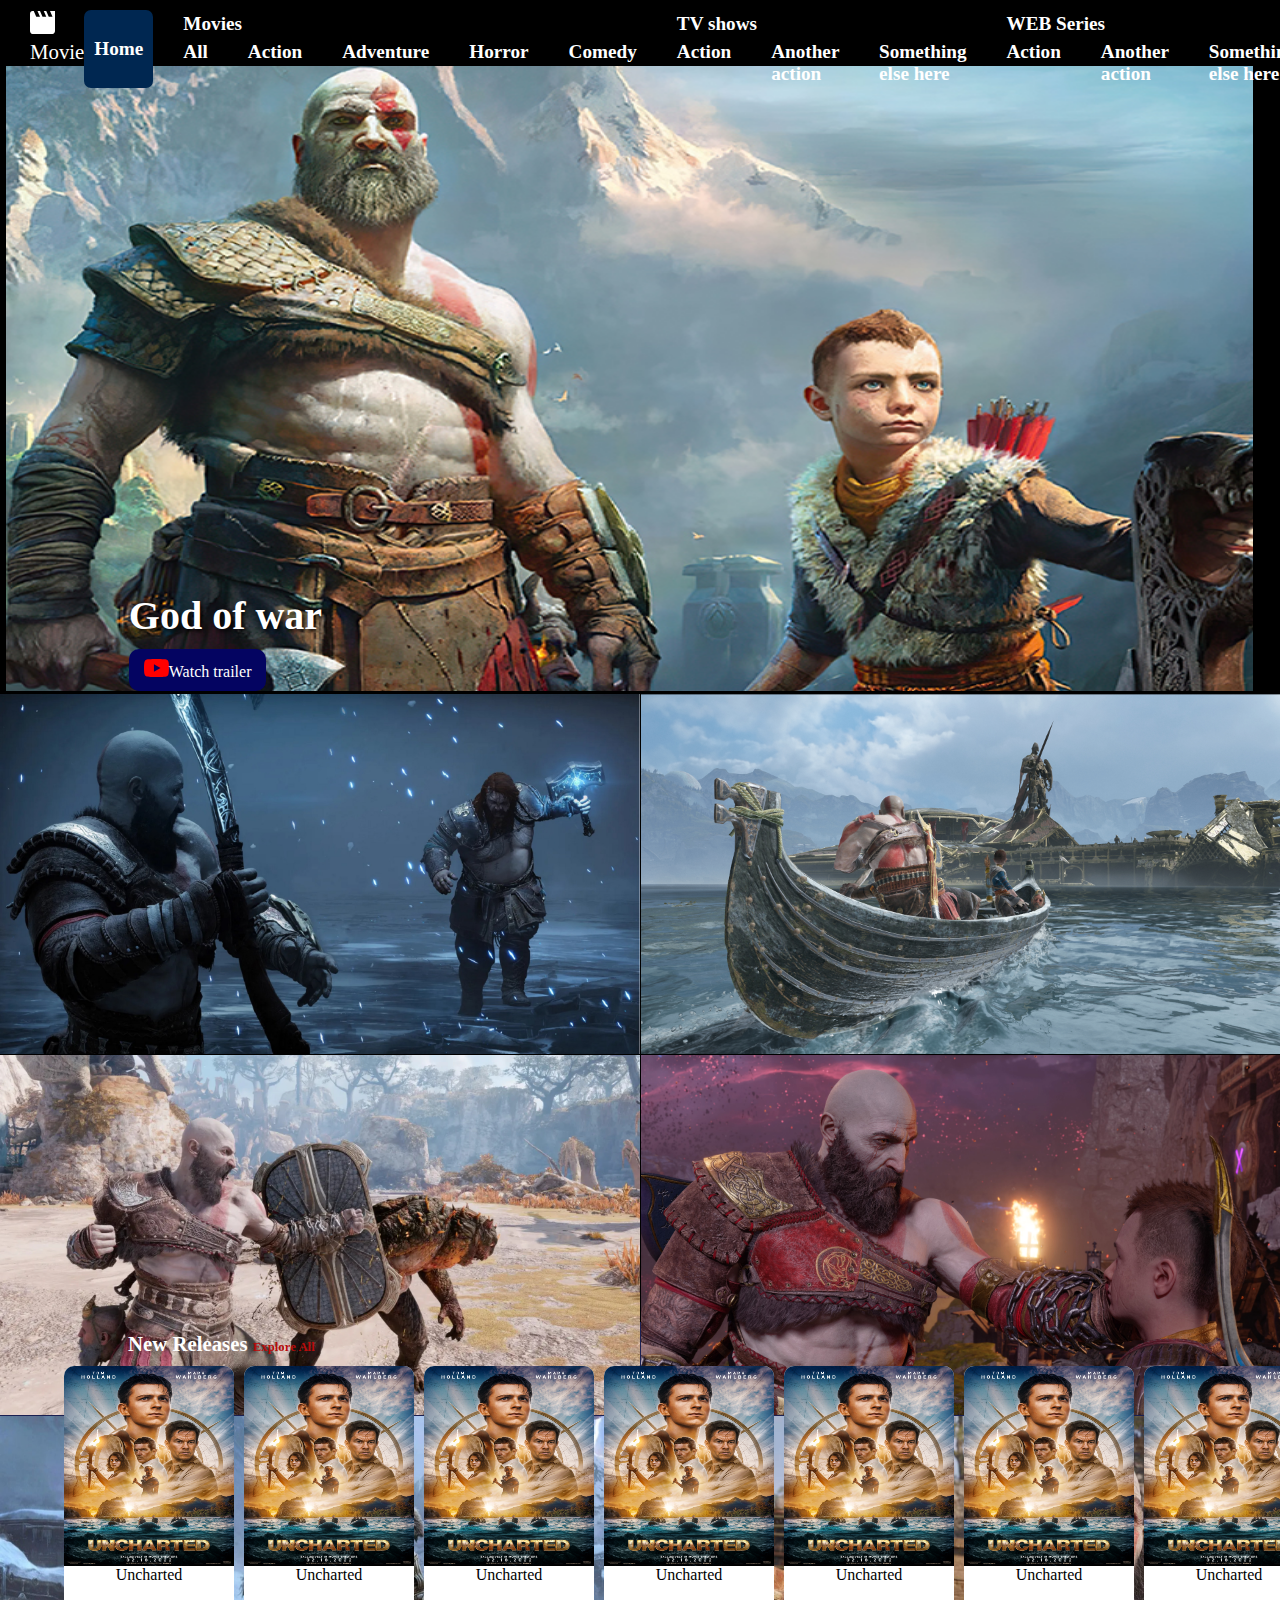
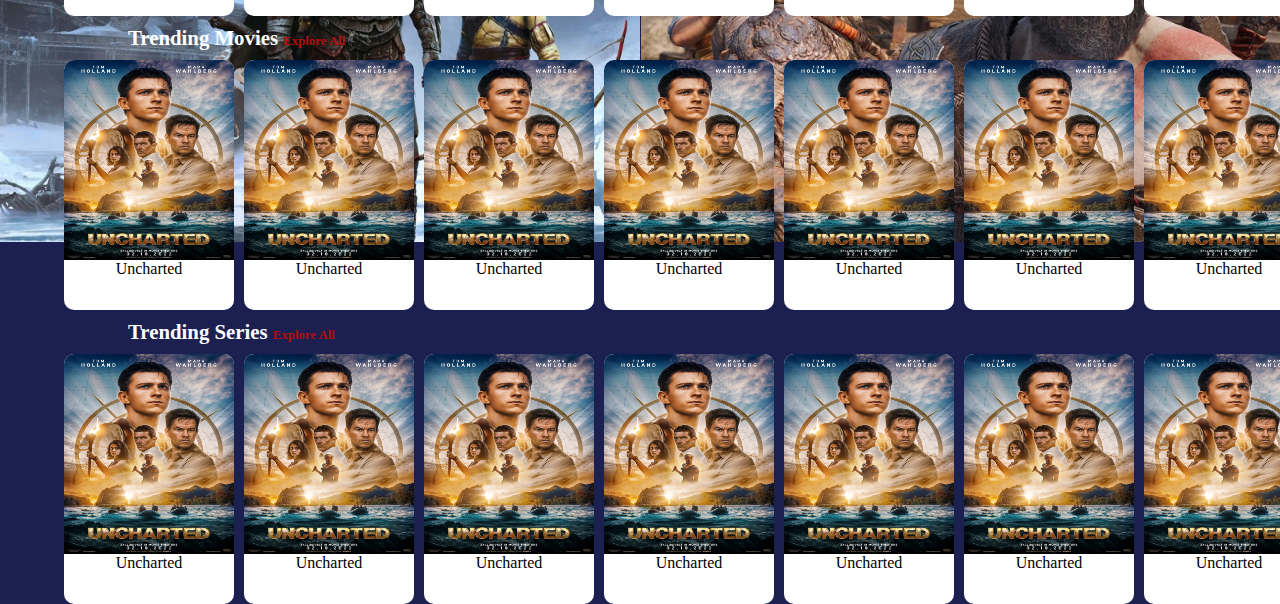
<file: index.html>
<!DOCTYPE html>
<html lang="en">
<head>
    <meta charset="UTF-8">
    <meta http-equiv="X-UA-Compatible" content="IE=edge">
    <meta name="viewport" content="width=device-width, initial-scale=1.0">
    <link href="https://cdn.jsdelivr.net/npm/bootstrap@5.0.2/dist/css/bootstrap.min.css" rel="stylesheet" integrity="sha384-EVSTQN3/azprG1Anm3QDgpJLIm9Nao0Yz1ztcQTwFspd3yD65VohhpuuCOmLASjC" crossorigin="anonymous">
    <link rel="stylesheet" href="style.css">
    <title>Movie center</title>
    <style>
        .col-md-8{
            background: black;
        }
        .col-md-4{
            background: black;
        }
        .banner-img{
            position: absolute;
            z-index: 1;
            width: 98%;
            height: 100%;
            overflow: hidden;
        }
        .banner-img img{
            width: 100%;
            z-index: 1;
            padding: 5px;
            height: 100%;
        }
    </style>
</head>
<body onscroll="myFunction()">
    <div class="root" >
        <div class="top-header" id="sticky">
            <div class="logo">
                <img src="img/movi.svg" alt="" height="25px" width="25px">
                Movie
            </div>
            <nav>
                <ul>
                    <a href="" class="active "><li>Home</li></a>
                    <div class="dropdown">
                        <a href="" class="dropdown-toggle" role="button" id="dropdownMenuLink" data-bs-toggle="dropdown" aria-expanded="false"><li>Movies</li></a>
                    <ul class="dropdown-menu">
                        <li><a class="dropdown-item" href="#">All</a></li>
                        <li><a class="dropdown-item" href="#">Action</a></li>
                        <li><a class="dropdown-item" href="#">Adventure</a></li>
                        <li><a class="dropdown-item" href="#">Horror</a></li>
                        <li><a class="dropdown-item" href="#">Comedy</a></li>
                      </ul>
                    </div>
                    <div class="dropdown">
                        <a href="" class="dropdown-toggle" role="button" id="dropdownMenuLink" data-bs-toggle="dropdown" aria-expanded="false"><li>TV shows</li></a>
                    <ul class="dropdown-menu">
                        <li><a class="dropdown-item" href="#">Action</a></li>
                        <li><a class="dropdown-item" href="#">Another action</a></li>
                        <li><a class="dropdown-item" href="#">Something else here</a></li>
                      </ul>
                    </div>
                    <div class="dropdown">
                        <a href="" class="dropdown-toggle" role="button" id="dropdownMenuLink" data-bs-toggle="dropdown" aria-expanded="false"><li>WEB Series</li></a>
                    <ul class="dropdown-menu">
                        <li><a class="dropdown-item" href="#">Action</a></li>
                        <li><a class="dropdown-item" href="#">Another action</a></li>
                        <li><a class="dropdown-item" href="#">Something else here</a></li>
                      </ul>
                    </div>
                </ul>
            </nav>
            <div class="search">  
                <label class="label" for="search"><img src="img/search.svg" alt="" width="25px" height="25px"></label>
                <input type="search" class="input-search" name="search" placeholder="Search Movie here">
                <img class="menu" src="img/menu.svg" alt="" width="25px" height="25px">
              </div>
        </div>
        <div class="conainer-fluid main">
        <div class="row">
        <div class="banner col-md-8 col-sm-12">
            <div class="banner-img">
                <img src="/img/gow.jpg" alt="">
            </div>
                <div class="b-txt">
                    <h2 class="banner-title">God of war</h2>
                    <div class="banner-trailer"> <img src="img/youtube.svg" alt="" width="25px">Watch trailer</div>
                </div>

        </div>
        <div class="side col-md-4 col-sm-12">
            <div class="pics">
                <img src="/img/gdw6.jpg" alt="">
                <img src="/img/gdw5.jpg" alt="">
                <img src="/img/gdw.jpg" alt="">
                <img src="/img/gdw2.jpg" alt="">
                <img src="/img/gdw4.jpg" alt="">
                <img src="/img/gdw3.jpg" alt="">
            </div>
        </div>
        </div>
        <section class="m-section row">
            <h2 style="margin-left:10%; font-size: 1.3rem;">New Releases <a href="" class="link"> Explore All</a></h2>
            <div class="m-list col-10">
                <div class="m-item">
                    <div class="img">
                        <img src="/img/uncharted.jpg" alt="">
                    </div>               
                    <p>Uncharted</p>
                </div>
                <div class="m-item">
                    <div class="img">
                        <img src="/img/uncharted.jpg" alt="">
                    </div>               
                    <p>Uncharted</p>
                </div>
                <div class="m-item">
                    <div class="img">
                        <img src="/img/uncharted.jpg" alt="">
                    </div>               
                    <p>Uncharted</p>
                </div>
                <div class="m-item">
                    <div class="img">
                        <img src="/img/uncharted.jpg" alt="">
                    </div>               
                    <p>Uncharted</p>
                </div>
                <div class="m-item">
                    <div class="img">
                        <img src="/img/uncharted.jpg" alt="">
                    </div>               
                    <p>Uncharted</p>
                </div>
                <div class="m-item">
                    <div class="img">
                        <img src="/img/uncharted.jpg" alt="">
                    </div>               
                    <p>Uncharted</p>
                </div>
                <div class="m-item">
                    <div class="img">
                        <img src="/img/uncharted.jpg" alt="">
                    </div>               
                    <p>Uncharted</p>
                </div>
                <div class="m-item">
                    <div class="img">
                        <img src="/img/uncharted.jpg" alt="">
                    </div>               
                    <p>Uncharted</p>
                </div>
            </div>
        </section>
        <section class="m-section row">
            <h2 style="margin-left:10%; font-size: 1.3rem;">Trending Movies <a href="" class="link"> Explore All</a></h2>
            
                <div class="m-list col-10">
                    <div class="m-item">
                        <div class="img">
                            <img src="/img/uncharted.jpg" alt="">
                        </div>               
                        <p>Uncharted</p>
                    </div>
                    <div class="m-item">
                        <div class="img">
                            <img src="/img/uncharted.jpg" alt="">
                        </div>               
                        <p>Uncharted</p>
                    </div>
                    <div class="m-item">
                        <div class="img">
                            <img src="/img/uncharted.jpg" alt="">
                        </div>               
                        <p>Uncharted</p>
                    </div>
                    <div class="m-item">
                        <div class="img">
                            <img src="/img/uncharted.jpg" alt="">
                        </div>               
                        <p>Uncharted</p>
                    </div>
                    <div class="m-item">
                        <div class="img">
                            <img src="/img/uncharted.jpg" alt="">
                        </div>               
                        <p>Uncharted</p>
                    </div>
                    <div class="m-item">
                        <div class="img">
                            <img src="/img/uncharted.jpg" alt="">
                        </div>               
                        <p>Uncharted</p>
                    </div>
                    <div class="m-item">
                        <div class="img">
                            <img src="/img/uncharted.jpg" alt="">
                        </div>               
                        <p>Uncharted</p>
                    </div>
                    <div class="m-item">
                        <div class="img">
                            <img src="/img/uncharted.jpg" alt="">
                        </div>               
                        <p>Uncharted</p>
                    </div>
                </div>
            
        </section>
        <section class="m-section row">
            <h2 style="margin-left:10%; font-size: 1.3rem;">Trending Series <a href="" class="link"> Explore All</a></h2>
            <div class="m-list col-10">
                <div class="m-item">
                    <div class="img">
                        <img src="/img/uncharted.jpg" alt="">
                    </div>               
                    <p>Uncharted</p>
                </div>
                <div class="m-item">
                    <div class="img">
                        <img src="/img/uncharted.jpg" alt="">
                    </div>               
                    <p>Uncharted</p>
                </div>
                <div class="m-item">
                    <div class="img">
                        <img src="/img/uncharted.jpg" alt="">
                    </div>               
                    <p>Uncharted</p>
                </div>
                <div class="m-item">
                    <div class="img">
                        <img src="/img/uncharted.jpg" alt="">
                    </div>               
                    <p>Uncharted</p>
                </div>
                <div class="m-item">
                    <div class="img">
                        <img src="/img/uncharted.jpg" alt="">
                    </div>               
                    <p>Uncharted</p>
                </div>
                <div class="m-item">
                    <div class="img">
                        <img src="/img/uncharted.jpg" alt="">
                    </div>               
                    <p>Uncharted</p>
                </div>
                <div class="m-item">
                    <div class="img">
                        <img src="/img/uncharted.jpg" alt="">
                    </div>               
                    <p>Uncharted</p>
                </div>
                <div class="m-item">
                    <div class="img">
                        <img src="/img/uncharted.jpg" alt="">
                    </div>               
                    <p>Uncharted</p>
                </div>
            </div>
        </section>
    </div>
    </div>
    <script src="js/jquery.min.js"></script>
    <script src="https://cdn.jsdelivr.net/npm/bootstrap@5.0.2/dist/js/bootstrap.bundle.min.js" integrity="sha384-MrcW6ZMFYlzcLA8Nl+NtUVF0sA7MsXsP1UyJoMp4YLEuNSfAP+JcXn/tWtIaxVXM" crossorigin="anonymous"></script>
    <script>
        var bar = document.getElementById("sticky")
        window.onscroll = function() {

        // pageYOffset or scrollY
        if (window.pageYOffset > 0) {
            bar.classList.add('dark')
        } else {
            bar.classList.remove('dark')
        }
        }
        $('#s-icon').click(function() {
           $('#s-input').toggleClass()
        })
    </script>
</body>
</html>
</file>
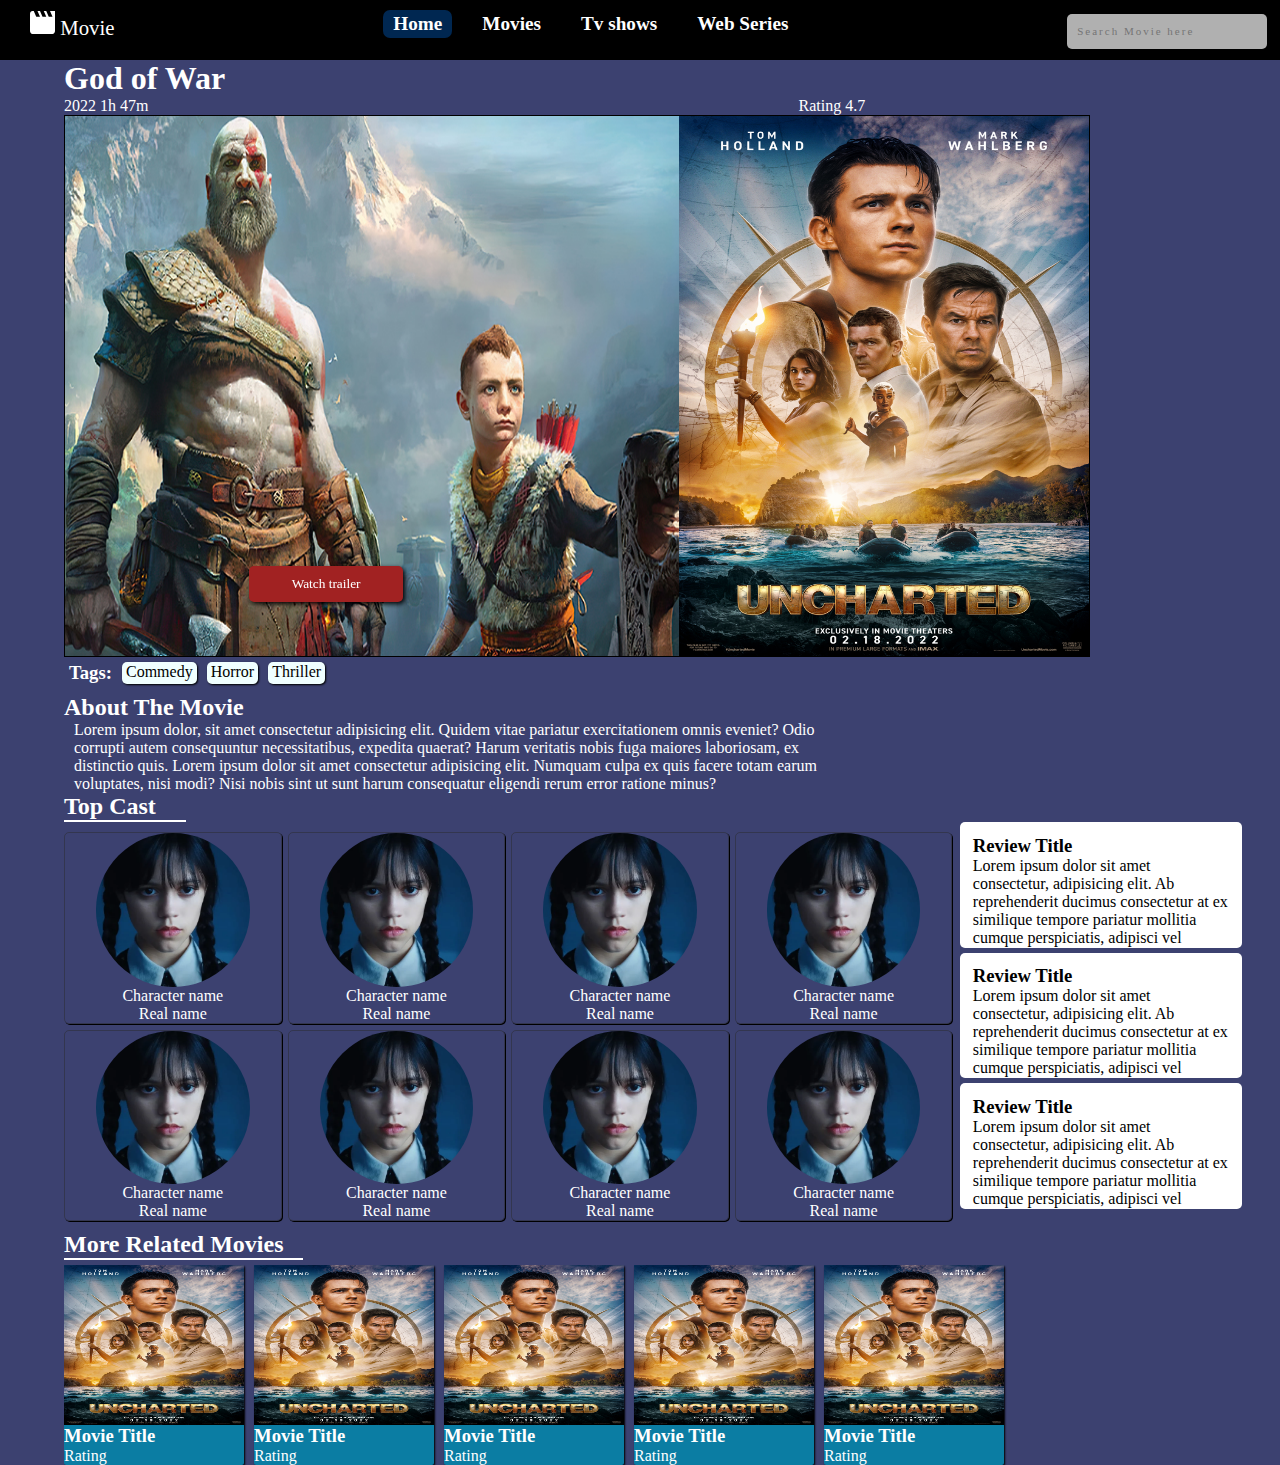
<file: movie.html>
<!DOCTYPE html>
<html lang="en">
<head>
    <meta charset="UTF-8">
    <meta http-equiv="X-UA-Compatible" content="IE=edge">
    <meta name="viewport" content="width=device-width, initial-scale=1.0">
    <link rel="stylesheet" href="style.css">
    <title>Movie</title>
    <style>
        body{
            background-color: #3C4170;
        }
        main{
            padding-left: 5%;
        }
        .m-bana{
            width: 100vw;
            margin-top: 60px;
            display: flex;
            flex-direction: column;
        }
        .ban-detail{
            width: 100%;
            display: flex;
            align-items: center;
        }
        .ban-detail .rate{
            width: 50%;
            text-align: end;
            align-self: flex-end;
            justify-content: flex-end;
        }
        .ban-cont{
            width: 80vw;
            display: flex;
            overflow: hidden;
            gap: 0;
            border: solid black 1px;
            height: 60vh;
        }
        .ban-cont .ban-tr{
            overflow:hidden;
            width: 60%;
            position: relative;
        }
        .ban-cont .ban-tr button{
            width: 25%;
            display: block;
            position: absolute;
            bottom: 10%;
            left: 30%;
            border: none;
            height: fit-content;
            box-shadow: black 2px 2px 5px;
            padding: 10px; 
            border-radius: 5px;
            background-color: #a12222;
            color: #fff;
            z-index: 999;
        }
        .ban-cont .ban-im{
            width: 40%;
        }
        .ban-cont .ban-im img,.ban-tr img{
            height: 100%;
            z-index: 1;
            width: 100%;
            object-fit:fill;
        }
        .m-tags{
            padding-left: 5px;
            margin-top: 5px;
            display: flex;
            gap: 10px;
        }
        .m-tags .tag{
            background-color: azure;
            color: black;
            width: fit-content;
            padding:1px 4px 1px 4px;
            border-radius: 5px;
            box-shadow: black 1px 1px 2px;
        }
        .m-about{
            padding-top: 10px;

        }
        .m-about p{
            padding-left: 10px;
            width: 60vw;
            max-height: 500px;
        }
        .casta{
            display: flex;
        }
        .cast h2{
            width: fit-content;
            padding-right: 30px;
            border-bottom: white 2px solid;
        }
        .casts{
            margin-top: 10px;
            display: grid;
            grid-template-columns: 17vw 17vw 17vw 17vw;
            grid-template-rows: auto auto;
            width: 70vw;
            justify-content: start;
            grid-gap: 6px;
        }
        .c-card{
            border: rgba(42, 42, 42, 0.47) solid 1px;
            display: flex;
            flex-direction: column;
            border-radius: 5px;
            align-items: center;
            justify-content: center;
            max-width: 17vw;
            box-shadow: black 1px 1px;
        }
        .c-card img{
            height: 12vw;
            width: 12vw;
            border-radius: 50%;
            object-fit: cover;
        }
        .c-card h3{
            font-size: 1em;
            font-weight: 100;
        }
        .m-rel-grid{
            display: flex;
            align-items: center;
            gap: 10px;
            overflow: auto;
            -ms-overflow-style: none;
            scrollbar-width: none;
        }
        .m-rel-grid::-webkit-scrollbar{
            display: none;
        }
        .rev-card{
            margin-bottom: 5px;
            width: 20vw;
            max-height: 100px;
            overflow: hidden;
            padding: 5%;
            border-radius: 5px;
            background-color: #fff;
        }
        .rev-card h3,.rev-card p{
            color: black;
        }
        .m-rel-card{
            display: flex;
            flex-direction: column;
            background-color: #0b7da3;
            width: 180px;
            min-width: 180px;
            border-radius: 2px;
            box-shadow: black 1px 1px 2px;
            height: 200px;
        }
        .m-rel-card img{
            object-fit: fill;
            width: 100%;
            height: 80%;
        }
        .m-Related{
            margin-top: 10px;
        }
        .m-Related h2{
            width: fit-content;
            padding-right: 20px;
            margin-bottom: 5px;
            border-bottom: white 2px solid;
        }
    </style>
</head>
<body>
    <div class="sticky top-header" id="sticky">
        <div class="logo">
            <img src="img/movi.svg" alt="" height="25px" width="25px">
            Movie
        </div>
        <nav>
            <ul>
                <a href="" class="active"><li>Home</li></a>
                <a href=""><li>Movies</li></a>
                <a href=""><li>Tv shows</li></a>
                <a href=""><li>Web Series</li></a>
            </ul>
        </nav>
        <div class="search">  
            <label class="label" for="search"><img src="img/search.svg" alt="" width="25px" height="25px"></label>
            <input type="search" class="input-search" name="search" placeholder="Search Movie here">
            <img class="menu" src="img/menu.svg" alt="" width="25px" height="25px">
          </div>
    </div>
    <main>
        <div class="m-bana">
            <div class="ban-detail">
                <div class="m-title">
                    <h1>God of War</h1>
                    <p>2022 <span>1h 47m</span></p>
                </div>
                <div class="rate">
                    <div class="im"></div>
                    <p>Rating <span>4.7</span></p>
                </div>
            </div>
            <div class="ban-cont">
                <div class="ban-tr">
                    <img src="img/gow.jpg" alt="">
                    <button>Watch trailer</button>
                </div>
                <div class="ban-im">
                    <img src="img/uncharted.jpg" alt="">
                </div>
            </div>
        </div>
        <div class="m-tags">
            <h3>Tags:</h3>
            <div class="tag">Commedy</div>
            <div class="tag">Horror</div>
            <div class="tag">Thriller</div>
        </div>
        <div class="m-about">
            <h2>About The Movie</h2>
            <p>Lorem ipsum dolor, sit amet consectetur adipisicing elit. Quidem 
                vitae pariatur exercitationem omnis eveniet? Odio corrupti autem 
                consequuntur necessitatibus, expedita quaerat? Harum veritatis 
                nobis fuga maiores laboriosam, ex distinctio quis.
            Lorem ipsum dolor sit amet consectetur adipisicing elit.
             Numquam culpa ex quis facere totam earum voluptates, nisi modi? 
             Nisi nobis sint ut sunt harum consequatur eligendi rerum error ratione minus?</p>
        </div>
        <div class="cast">
            <h2>Top Cast</h2>
            <div class="casta">
                <div class="casts">
                    <div class="c-card">
                        <img src="img/wednesday.webp" alt="">
                        <h3>Character name</h3>
                        <h3>Real name</h3>
                    </div>
                    <div class="c-card">
                        <img src="img/wednesday.webp" alt="">
                        <h3>Character name</h3>
                        <h3>Real name</h3>
                    </div>
                    <div class="c-card">
                        <img src="img/wednesday.webp" alt="">
                        <h3>Character name</h3>
                        <h3>Real name</h3>
                    </div>
                    <div class="c-card">
                        <img src="img/wednesday.webp" alt="">
                        <h3>Character name</h3>
                        <h3>Real name</h3>
                    </div>
                    <div class="c-card">
                        <img src="img/wednesday.webp" alt="">
                        <h3>Character name</h3>
                        <h3>Real name</h3>
                    </div>
                    <div class="c-card">
                        <img src="img/wednesday.webp" alt="">
                        <h3>Character name</h3>
                        <h3>Real name</h3>
                    </div>
                    <div class="c-card">
                        <img src="img/wednesday.webp" alt="">
                        <h3>Character name</h3>
                        <h3>Real name</h3>
                    </div>
                    <div class="c-card">
                        <img src="img/wednesday.webp" alt="">
                        <h3>Character name</h3>
                        <h3>Real name</h3>
                    </div>
                </div>
                <div class="review">
                    <div class="rev-card">
                        <h3>Review Title</h3>
                        <p>Lorem ipsum dolor sit amet consectetur, adipisicing elit. Ab 
                            reprehenderit ducimus consectetur at ex similique tempore pariatur 
                            mollitia cumque perspiciatis, adipisci vel aliquam eos dignissimos 
                            aut corrupti veritatis corporis magnam.</p>
                    </div>
                    <div class="rev-card">
                        <h3>Review Title</h3>
                        <p>Lorem ipsum dolor sit amet consectetur, adipisicing elit. Ab 
                            reprehenderit ducimus consectetur at ex similique tempore pariatur 
                            mollitia cumque perspiciatis, adipisci vel aliquam eos dignissimos 
                            aut corrupti veritatis corporis magnam.</p>
                    </div>
                    <div class="rev-card">
                        <h3>Review Title</h3>
                        <p>Lorem ipsum dolor sit amet consectetur, adipisicing elit. Ab 
                            reprehenderit ducimus consectetur at ex similique tempore pariatur 
                            mollitia cumque perspiciatis, adipisci vel aliquam eos dignissimos 
                            aut corrupti veritatis corporis magnam.</p>
                    </div>
                </div>
            </div>
        </div>
        <div class="m-Related">
                <h2>More Related Movies</h2>
                <div class="m-rel-grid">
                    <div class="m-rel-card">
                        <img src="img/uncharted.jpg" alt="">
                        <div class="m-rel-card-content">
                            <h3>Movie Title</h3>
                            <p>Rating </p>
                        </div>
                    </div>
                    <div class="m-rel-card">
                        <img src="img/uncharted.jpg" alt="">
                        <div class="m-rel-card-content">
                            <h3>Movie Title</h3>
                            <p>Rating </p>
                        </div>
                    </div>
                    <div class="m-rel-card">
                        <img src="img/uncharted.jpg" alt="">
                        <div class="m-rel-card-content">
                            <h3>Movie Title</h3>
                            <p>Rating </p>
                        </div>
                    </div>
                    <div class="m-rel-card">
                        <img src="img/uncharted.jpg" alt="">
                        <div class="m-rel-card-content">
                            <h3>Movie Title</h3>
                            <p>Rating </p>
                        </div>
                    </div>
                    <div class="m-rel-card">
                        <img src="img/uncharted.jpg" alt="">
                        <div class="m-rel-card-content">
                            <h3>Movie Title</h3>
                            <p>Rating </p>
                        </div>
                    </div>
                </div>

        </div>
    </main>

    <script src="js/jquery.min.js"></script>
    <script>
        var bar = document.getElementById("sticky")
        window.onscroll = function() {

        // pageYOffset or scrollY
        if (window.pageYOffset > 0) {
            bar.classList.add('dark')
        } else {
            bar.classList.remove('dark')
        }
        }
        $('#s-icon').click(function() {
           $('#s-input').toggleClass()
        })
    </script>
</body>
</html>
</file>
<file: style.css>
*{
    margin: 0;
    padding: 0;
    color: white;
    font-family: 'Lucida Sans';
}
body{
    background-color: #1b2051;
}
.root{
    background-color: #1b2051;
    width: 100%;
}
.menu{
    display: none;
}
nav a{
    padding: 3px 10px;
    font-size: small;
    font-weight: bolder;
    border-radius: 7px;
}
a.active{
    background: #002751;
}
#s-input{
    font-size: x-small;
    padding: 5px 2px;
    border: none;
    border-radius: 10px;
    background-color: #22a6b3;;
}
.gone{
    display: none;
}
.dark{
    background: rgba(0, 0, 0, 0.845) !important;
}
.side{
    height: 70vh;
}
.side .pics{
    height: 100%;
    padding: 2px 0px;
    display: grid;
    gap: 1px;
    grid-template-columns: 50% 50%;
    grid-template-rows: auto auto auto;
}
.side .pics img{
    height: 100%;
    width: 100%;
}
.top-header{
    transition: ease 0.7s;
    top: 0;
    position:relative;
    display: flex;
    z-index: 10;
    background-color: black;
    justify-content: space-between;
    padding-top: 10px;
    filter: blur(0.1);

    height: 50px;
  
}
.sticky {
    position: fixed;
    top: 0;
    width: 100%;
  }
.logo{
    font-size: 1.3rem;
    margin-left: 30px;
}
nav ul{
    display: flex;
    list-style-type: none;
    gap: 20px;
    width: fit-content;
}
nav a{
    display: flex;
    align-items: center;
    width: fit-content;
    color: white;
    text-decoration: none;
    font-weight: bold;
    font-size: 1.2rem;
}
nav li{
    width: fit-content;
}
.search{
   margin-right: 1%;
   width: fit-content;
   height: fit-content;
   position: relative;
}
.banner{
    border: #000000 1px solid;
    position: relative;
    height: 70vh;
    z-index: 1;
}
.b-txt{
    position: absolute;
    margin-left: 10%;
    width: 100%;
    height: 100%;
    display: flex;
    z-index: 20 !important;
    flex-direction: column;
    justify-content:flex-end;
    align-items: left;
    padding-bottom: 20px;
}
.banner-title{
    text-shadow: #000000 2px 2px 4px;
    font-family: Bookman Old Style;
    font-size: 2.5rem;
    color: white;
}
.banner-descrpt{
    font-size:1rem;
    overflow: auto;
    height:70%;
}
.banner-trailer{
    margin-top: 10px;
    height: fit-content;
    width: fit-content;
    border-radius: 10px;
    justify-self: center;
    padding:10px 15px;
    background-color: rgb(4, 4, 97);
}
.m-section{
    margin-top: 10px;
   width: 100%;
   overflow: hidden;
   
}
.m-section h2{
    font-size: large;
}
.img{
    height: 200px;
    width: 170px;
    border-radius:10px 10px 0 0;
}
.img img{
    border-radius:10px 10px 0 0;
    width: 100%;
    height: 100%;
}
.m-list{
    margin-top: 10px;
    gap: 10px;
    display: flex;
    -ms-overflow-style: none;
    margin-left: 5%;
    scrollbar-width: none;
    height: 250px;
    overflow-x: auto;
}
.m-list::-webkit-scrollbar{
    display: none;
}
.m-item{
    background-color: white;
    border-radius: 10px;
}
.m-item p{
    text-align: center;
    color: #000000;
}
#s-icon{
    background-color: #22a6b3;
    padding: 10px;
    border-radius: 50%;
}
.link{
    color: #b80b0b;
    font-size: 0.8rem;
    text-decoration: none;
}
.search{
    width: fit-content;
    height: fit-content;
    line-height: 40px;
    position: relative;
  }
  .input-search{
    height: 35px;
    width: 200px;
    border-style: none;
    padding: 10px;
    font-size: 11px;
    letter-spacing: 2px;
    outline: none;
    border-radius: 5px;
    transition: all .5s ease-in-out;
    background-color: #ffffffb0;
    padding-right: 10px;
    color:black;
    transition: all 1s ease;
  }
  .label{
    display: none;
    line-height: 50px;
    height: 50px;
    width: 50px;
  }
  /*.label:hover ~ .input-search{
    display: block;
  }
  .label:hover{
    transition: all 500ms ease;
    display: none;
  }*/
  @media (max-width: 750px){
    .side{
        height: 50vh;
        overflow: hidden;
    }
    .input-search{
        display: none;
    }
    .label{
        display: block;
    }
    .search{
        display: flex;
        margin-right: 0;
    }
    .search .label{
        margin-right: 10px;
    }
    .logo img{
        display: none;
    }
    .top-header{
        background-color: #000000;
        height: 40px;
    }
    nav{
        width: 80%;
        left: -80%;
        top: 50px;
        position: absolute;
    }
    nav ul{
        text-align: center;
        width: 100%;
        flex-direction: column;
        background: rgba(14, 9, 30, 0.845)
    }
    .banner{
        height: 50vh;
    }
    nav li{
        padding: 5px
    }
    nav a{
        border-radius: 0;
    }
    .menu{
        display: block;
    }
    .banner{
        background-position: top center;
    }
    .shadow-left{
        position: absolute;
        display: flex;
        background:rgba(0, 0, 0, 0.563);
        width: 100%;
        flex-direction: row;
        justify-content: unset;
        bottom: 0;
        height: 50%;
        overflow: hidden;
    }
    .b-txt{
        margin: 0 10px;
        overflow: hidden;
        height: 100%;
        width:100%;
    }
    .banner-title{
        font-size: 1.5rem;
    }
    .banner-descrpt{
        font-size: 1rem;
        margin-left: 10px;
        height: 40%;
        scroll-behavior: smooth;
        overflow: auto;
    }
    .banner-trailer{
        margin-top: 10px;
    }
  }
</file>
